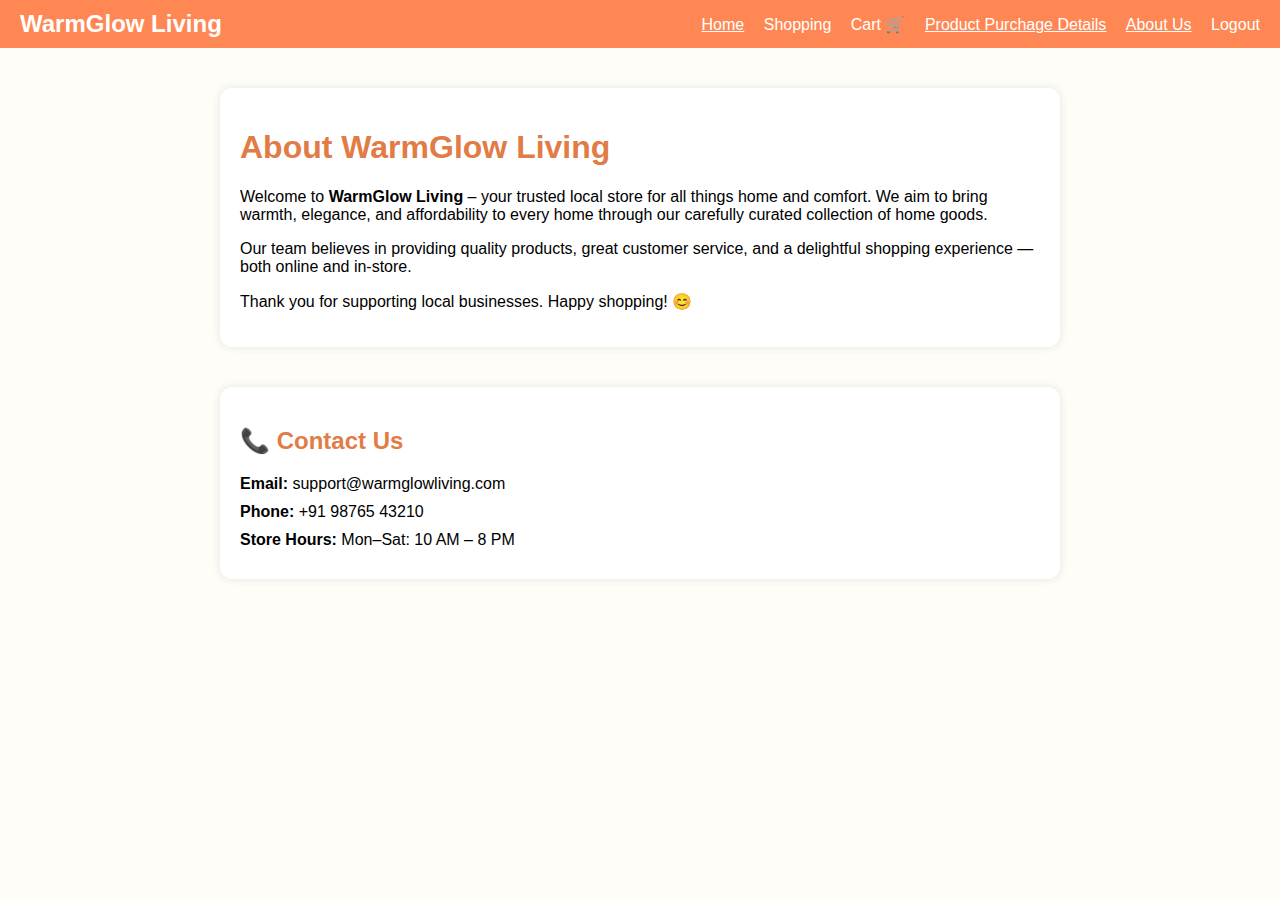
<file: about.html>
<!DOCTYPE html>
<html lang="en">
<head>
  <meta charset="UTF-8" />
  <meta name="viewport" content="width=device-width, initial-scale=1.0"/>
  <title>About Us - WarmGlow Living</title>
  <link rel="stylesheet" href="css/styles.css" />
  <style>
    body {
      font-family: Arial, sans-serif;
      background-color: #fffdf7;
      margin: 0;
      padding: 0;
    }

    .navbar {
      display: flex;
      justify-content: space-between;
      align-items: center;
      background-color: #ff8754;
      padding: 10px 20px;
      color: white;
    }

    .navbar .logo {
      font-weight: bold;
      font-size: 1.5em;
    }

    .navbar nav a {
      color: white;
      margin-left: 15px;
      text-decoration: none;
    }

    .navbar nav a:hover,
    .navbar nav a.active {
      text-decoration: underline;
    }

    .about, .contact-info {
      max-width: 800px;
      margin: 40px auto;
      padding: 20px;
      background: #ffffff;
      border-radius: 12px;
      box-shadow: 0 0 10px rgba(0,0,0,0.1);
    }

    .about h1,
    .contact-info h2 {
      color: #e17c47;
    }

    .contact-info p {
      margin: 10px 0;
    }
  </style>
</head>
<body>

  <!-- Navbar -->
  <header class="navbar">
    <div class="logo">WarmGlow Living</div>
    <nav>
      <a href="home.html" class="active">Home</a>
      <a href="index.html">Shopping</a>
      <a href="cart.html">Cart 🛒</a>
      <a href="purchase-details.html" class="active">Product Purchage Details</a>
      <a href="about.html" class="active">About Us</a>
      <a href="logout.html">Logout</a>
    </nav>
  </header>

  <!-- About Section -->
  <section class="about">
    <h1>About WarmGlow Living</h1>
    <p>
      Welcome to <strong>WarmGlow Living</strong> – your trusted local store for all things home and comfort.
      We aim to bring warmth, elegance, and affordability to every home through our carefully curated collection of home goods.
    </p>
    <p>
      Our team believes in providing quality products, great customer service, and a delightful shopping experience — both online and in-store.
    </p>
    <p>
      Thank you for supporting local businesses. Happy shopping! 😊
    </p>
  </section>

  <!-- Contact Section -->
  <section class="contact-info">
    <h2>📞 Contact Us</h2>
    <p><strong>Email:</strong> support@warmglowliving.com</p>
    <p><strong>Phone:</strong> +91 98765 43210</p>
    <p><strong>Store Hours:</strong> Mon–Sat: 10 AM – 8 PM</p>
  </section>

</body>
</html>
</file>
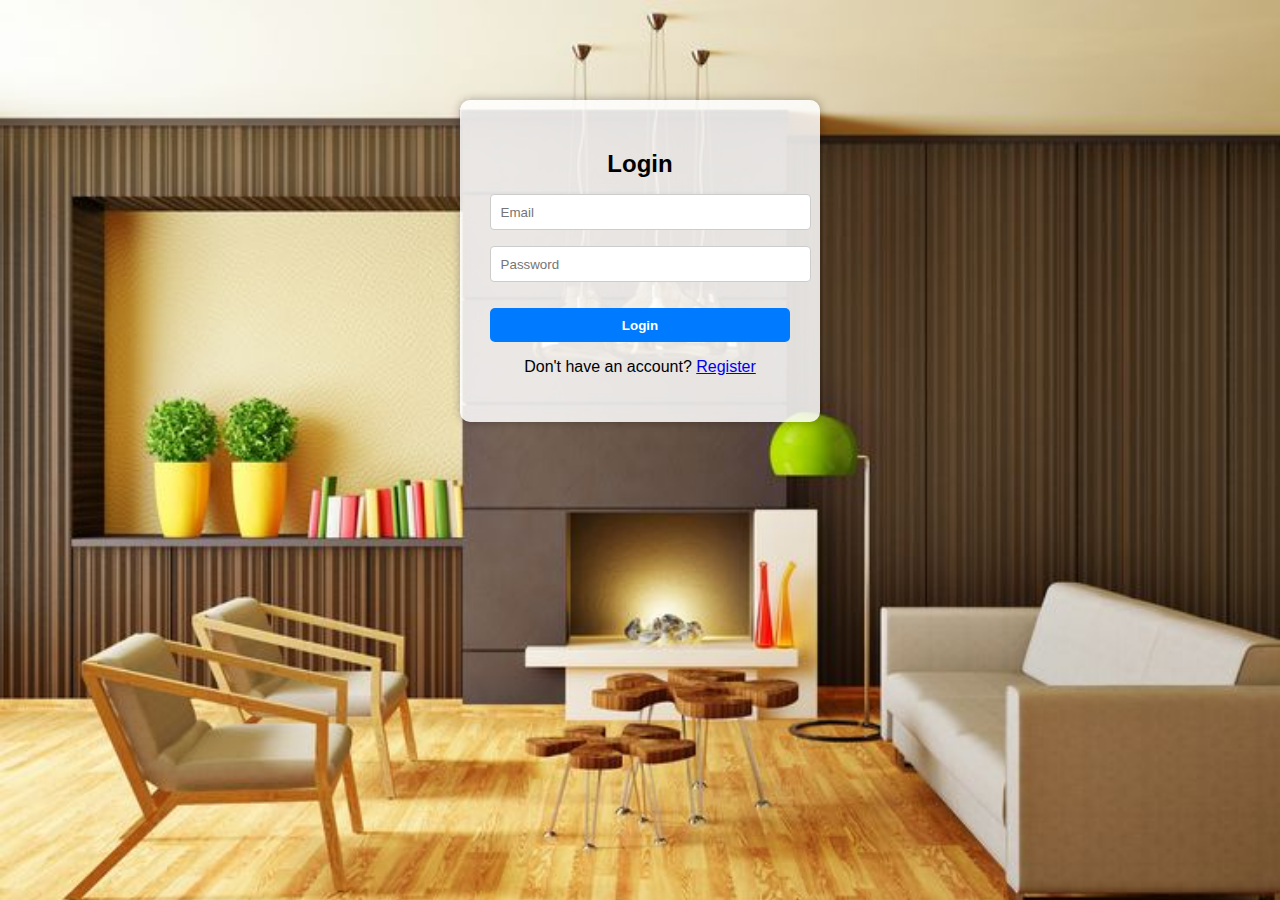
<file: cart.html>
<!DOCTYPE html>
<html lang="en">
<head>
  <meta charset="UTF-8" />
  <title>Cart - WarmGlow Living</title>
  <link rel="stylesheet" href="css/styles.css" />
  <style>
    .modal {
      display: none;
      position: fixed;
      z-index: 1000;
      left: 0;
      top: 0;
      width: 100%;
      height: 100%;
      overflow: auto;
      background-color: rgba(0, 0, 0, 0.5);
    }

    .modal-content {
      background-color: #fff;
      margin: 10% auto;
      padding: 20px;
      border-radius: 12px;
      width: 80%;
      max-width: 500px;
      text-align: center;
      max-height: 90vh;
overflow-y: auto;

    }

    .modal-content img {
      width: 100%;
      height: 180px;
      object-fit: contain;
      margin-bottom: 10px;
    }

    .modal-content input[type="text"] {
      width: 90%;
      padding: 10px;
      margin-top: 10px;
      border-radius: 8px;
      border: 1px solid #ccc;
    }

    .close {
      float: right;
      font-size: 28px;
      cursor: pointer;
    }

    .buy-all-btn {
      background-color: #28a745;
      padding: 10px 20px;
      border: none;
      color: white;
      font-size: 16px;
      cursor: pointer;
      border-radius: 8px;
    }

    .buy-all-btn:hover {
      background-color: #218838;
    }
  </style>
</head>
<body>
  <header class="navbar">
    <div class="logo">WarmGlow Living</div>
    <nav>
      <a href="home.html" class="active">Home</a>
      <a href="index.html">Shopping</a>
      <a href="cart.html">Cart 🛒</a>
      <a href="purchase-details.html" class="active">Product Purchase Details</a>
      <a href="about.html">About Us</a>
      <a href="logout.html">Logout</a>
    </nav>
  </header>

  <section class="product-list" id="cart-items"></section>
  <div class="total-section" id="total">Total: ₹0</div>

  <div style="text-align: center; margin: 20px;">
    <button onclick="buyAllCartItems()" class="buy-all-btn">Buy All Products</button>
  </div>

  <script src="js/products.js"></script>
  <script src="js/cart.js"></script>

  <!-- Buy Modal -->
  <div id="buyModal" class="modal">
    <div class="modal-content">
      <span class="close" onclick="closeModal()">&times;</span>
      <img id="modal-image" src="" alt="" />
      <h3 id="modal-name"></h3>
      <p id="modal-desc"></p>
      <p><strong>Price:</strong> ₹<span id="modal-price"></span></p>
      <label>Delivery Address:</label>
      <input type="text" id="delivery-address" placeholder="Enter your full address" />
      <button onclick="confirmCartBuy()">Confirm Purchase</button>
      <button onclick="window.location.href='purchase-details.html'">Cancel</button>
    </div>
  </div>
</body>
</html>
</file>
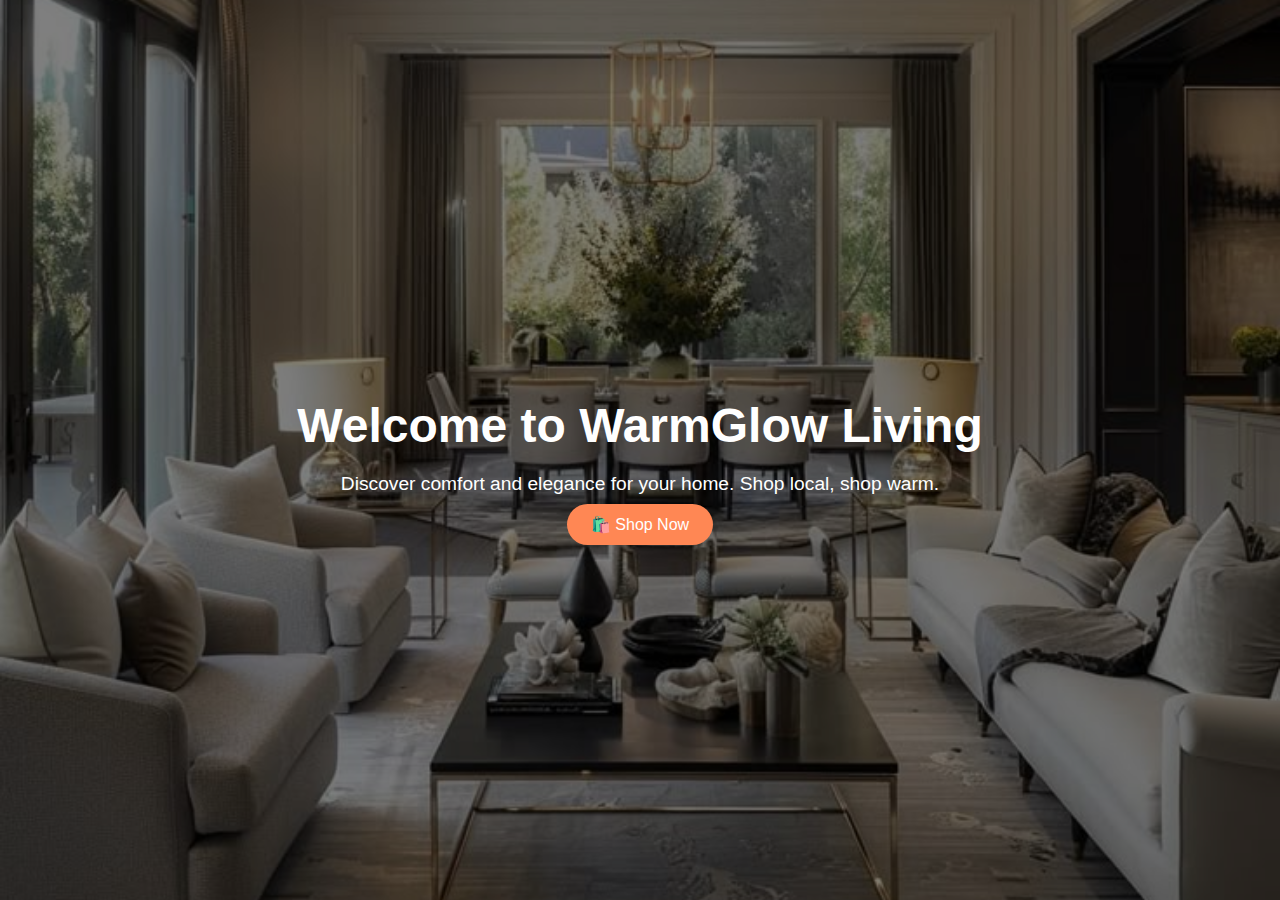
<file: home.html>
<!DOCTYPE html>
<html lang="en">
<head>
  <meta charset="UTF-8" />
  <meta name="viewport" content="width=device-width, initial-scale=1.0"/>
  <title>Welcome to WarmGlow Living</title>
  <link rel="stylesheet" href="css/styles.css" />
  <style>
    body, html {
      height: 100%;
      width: 100%;
      margin: 0;
      font-family: 'Segoe UI', Tahoma, Geneva, Verdana, sans-serif;
    }

    .hero-section {
      background-image: url('assets/home-bg.jpg'); 
      height: 100vh;
      background-size: cover;
      background-position: center;
      color: white;
      text-align: center;
      display: flex;
      flex-direction: column;
      justify-content: center;
      align-items: center;
      position: relative;
    }

    .hero-overlay {
      position: absolute;
      top: 0;
      left: 0;
      height: 100%;
      width: 100%;
      background: rgba(0, 0, 0, 0.5);
      z-index: 1;
    }

    .hero-content {
      z-index: 2;
    }

    .hero-content h1 {
      font-size: 3em;
      margin-bottom: 10px;
    }

    .hero-content p {
      font-size: 1.2em;
      margin-bottom: 20px;
    }

    .hero-content a {
      background-color: #ff8754;
      color: white;
      padding: 12px 24px;
      border-radius: 25px;
      font-size: 1em;
      text-decoration: none;
      transition: background-color 0.3s ease;
    }

    .hero-content a:hover {
      background-color: #e36e3b;
    }

    .navbar {
      position: absolute;
      top: 0;
      left: 0;
      width: 100%;
      padding: 15px 0px;
      display: flex;
      justify-content: space-between;
      align-items: center;
      background: rgba(0, 0, 0, 0.6);
      z-index: 3;
    }

    .navbar .logo {
      color: white;
      font-size: 1.5em;
      font-weight: bold;
    }

    .navbar nav a {
      color: white;
      margin-left: 15px;
      text-decoration: none;
    }

    .navbar nav a:hover {
      text-decoration: underline;
    }
  </style>
</head>
<body>

  <!-- Hero Section -->
  <div class="hero-section">
    <div class="hero-overlay"></div>
    <div class="hero-content">
      <h1>Welcome to WarmGlow Living</h1>
      <p>Discover comfort and elegance for your home. Shop local, shop warm.</p>
      <a href="index.html">🛍️ Shop Now</a>
    </div>
  </div>

</body>
</html>
</file>
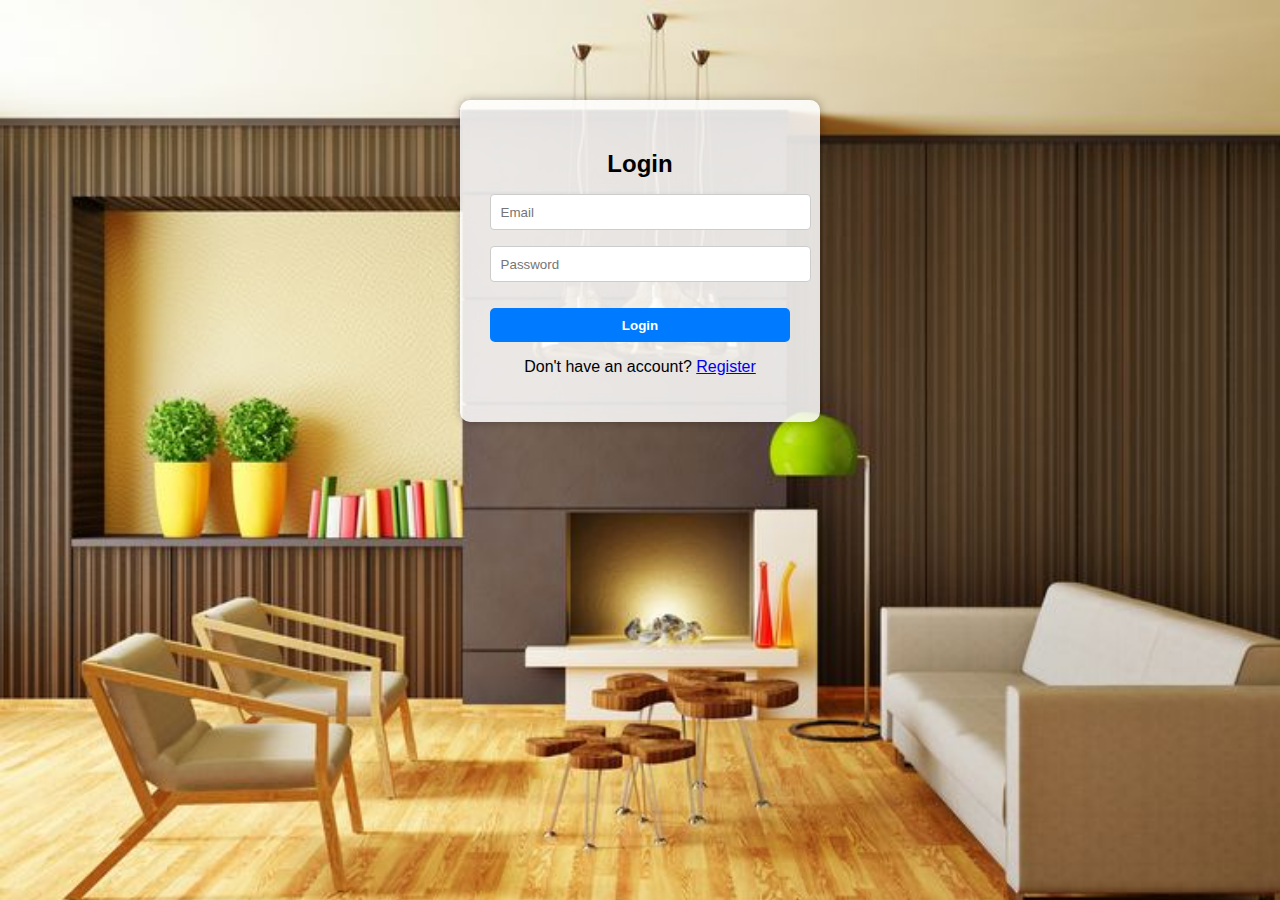
<file: login.html>
<!DOCTYPE html>
<html lang="en">
<head>
  <meta charset="UTF-8" />
  <title>Login - Local Store</title>
  <link rel="stylesheet" href="css/styles.css" />
</head>
<style>
  body {
  background-image: url("assets/login.jpg"); /* Change path if needed */
  background-size: cover; /* Make it fill the screen */
  background-repeat: no-repeat;
  background-position: cover;
  /* margin: 0; */
  font-family: Arial, sans-serif;
}
.auth-container {
  background-color: rgba(255, 255, 255, 0.85);
  padding: 30px;
  border-radius: 10px;
  width: 300px;
  margin: 100px auto;
  box-shadow: 0 0 10px rgba(0, 0, 0, 0.3);
}

</style>
<body>
  <div class="auth-container">
    <h2>Login</h2>
    <form id="loginForm">
      <input type="email" id="email" placeholder="Email" required /><br />
      <input type="password" id="password" placeholder="Password" required /><br />
      <button type="submit">Login</button>
    </form>
    <p>Don't have an account? <a href="register.html">Register</a></p>
  </div>


  <script src="js/login.js"></script>
</body>
</html>
</file>
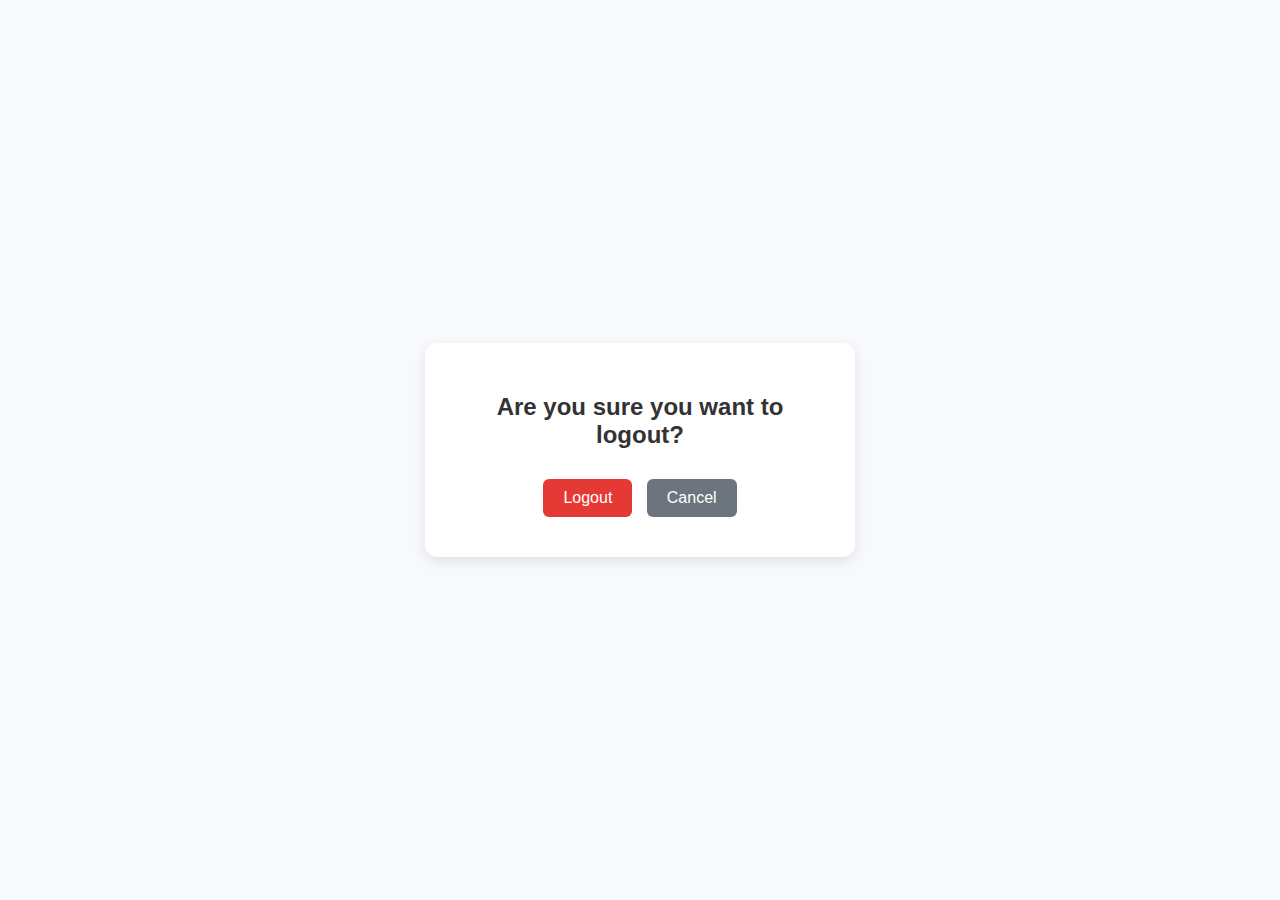
<file: logout.html>
<!DOCTYPE html>
<html lang="en">
<head>
  <meta charset="UTF-8" />
  <meta name="viewport" content="width=device-width, initial-scale=1.0"/>
  <title>Logout</title>
  <style>
    body {
      font-family: 'Segoe UI', Tahoma, Geneva, Verdana, sans-serif;
      background-color: #f7f9fc;
      display: flex;
      justify-content: center;
      align-items: center;
      height: 100vh;
      margin: 0;
    }

    .logout-box {
      background-color: #fff;
      padding: 30px 40px;
      border-radius: 12px;
      box-shadow: 0 4px 12px rgba(0,0,0,0.1);
      text-align: center;
      max-width: 350px;
    }

    .logout-box h2 {
      margin-bottom: 20px;
      color: #333;
    }

    .logout-box button {
      padding: 10px 20px;
      margin: 10px 5px;
      font-size: 16px;
      border: none;
      border-radius: 6px;
      cursor: pointer;
      transition: background-color 0.3s ease;
    }

    .logout-btn {
      background-color: #e53935;
      color: white;
    }

    .logout-btn:hover {
      background-color: #c62828;
    }

    .cancel-btn {
      background-color: #6c757d;
      color: white;
    }

    .cancel-btn:hover {
      background-color: #5a6268;
    }
  </style>
</head>
<body>

  <div class="logout-box">
    <h2>Are you sure you want to logout?</h2>
    <button class="logout-btn" onclick="logout()">Logout</button>
    <button class="cancel-btn" onclick="cancel()">Cancel</button>
  </div>

  <script>
    function logout() {
      // ✅ Only remove login session data, not cart or wishlist
      localStorage.removeItem("user");

      alert("You have been logged out.");
      window.location.href = "login.html"; // Change to home.html if no login page
    }

   
  </script>

</body>
</html>
</file>
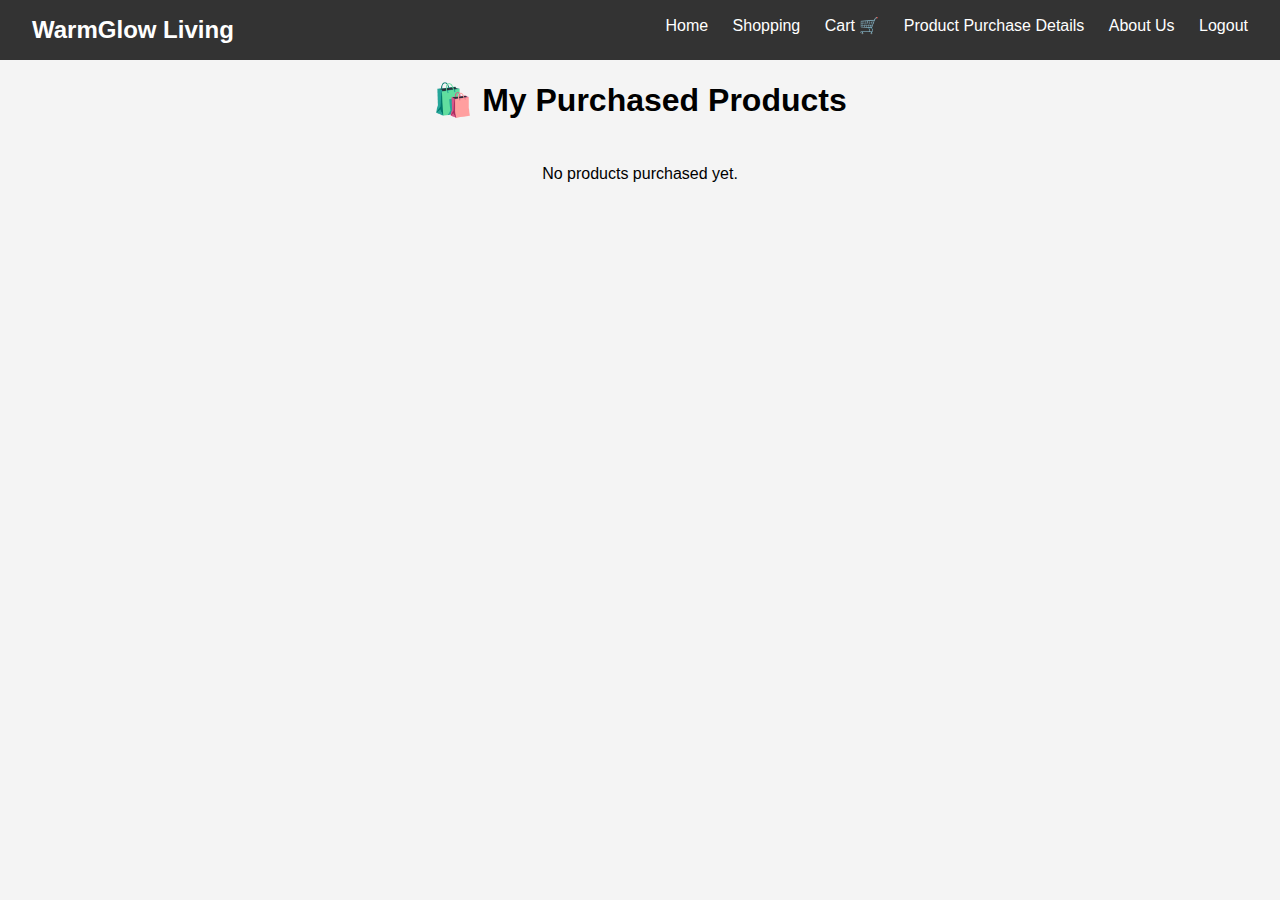
<file: purchase-details.html>
<!DOCTYPE html>
<html lang="en">
<head>
  <meta charset="UTF-8">
  <title>My Purchases - WarmGlow Living</title>
  <style>
    body {
      margin: 0;
      font-family: Arial, sans-serif;
      background: #f4f4f4;
    }

    .navbar {
      background: #333;
      color: #fff;
      padding: 1rem 2rem;
      display: flex;
      justify-content: space-between;
    }

    .navbar a {
      color: white;
      text-decoration: none;
      margin-left: 20px;
    }

    .logo {
      font-size: 1.5rem;
      font-weight: bold;
    }

    h1 {
      text-align: center;
      margin-bottom: 30px;
    }

    .purchase-list {
      display: grid;
      grid-template-columns: repeat(auto-fit, minmax(250px, 1fr));
      gap: 20px;
      padding: 0 20px 40px;
    }

    .product-card {
      background: #fff;
      border-radius: 12px;
      padding: 20px;
      box-shadow: 0 4px 10px rgba(0, 0, 0, 0.1);
      text-align: center;
    }

    .product-card img {
      width: 100%;
      height: 180px;
      object-fit: contain;
      margin-bottom: 10px;
    }

    .product-card h3 {
      font-size: 18px;
      margin-bottom: 8px;
    }

    .product-card p {
      font-size: 14px;
      margin: 4px 0;
    }
  </style>
</head>
<body>
  <header class="navbar">
    <div class="logo">WarmGlow Living</div>
    <nav>
      <a href="home.html" class="active">Home</a>
      <a href="index.html">Shopping</a>
      <a href="cart.html">Cart 🛒</a>
      <a href="purchase-details.html" class="active">Product Purchase Details</a>
      <a href="about.html">About Us</a>
      <a href="logout.html">Logout</a>
    </nav>
  </header>

  <h1>🛍️ My Purchased Products</h1>

  <div class="purchase-list" id="purchaseList">
    <!-- Purchased products will be shown here -->
  </div>

  <script>
    const email = localStorage.getItem("currentUser");
    const purchases = JSON.parse(localStorage.getItem(`purchasedProducts_${email}`)) || [];

    const list = document.getElementById("purchaseList");

    if (purchases.length === 0) {
      list.innerHTML = "<p style='text-align: center;'>No products purchased yet.</p>";
    } else {
      purchases.forEach(product => {
        const div = document.createElement("div");
        div.className = "product-card";
        div.innerHTML = `
          <img src="${product.image}" alt="${product.name}">
          <h3>${product.name}</h3>
          <p>${product.description}</p>
          <p><strong>₹${product.price}</strong></p>
          <p><strong>Delivery Address:</strong> ${product.address || "Not Provided"}</p>
          <p><strong>Purchase Date:</strong> ${product.purchaseDate || "Unknown"}</p>
        `;
        list.appendChild(div);
      });
    }
  </script>

</body>
</html>
</file>
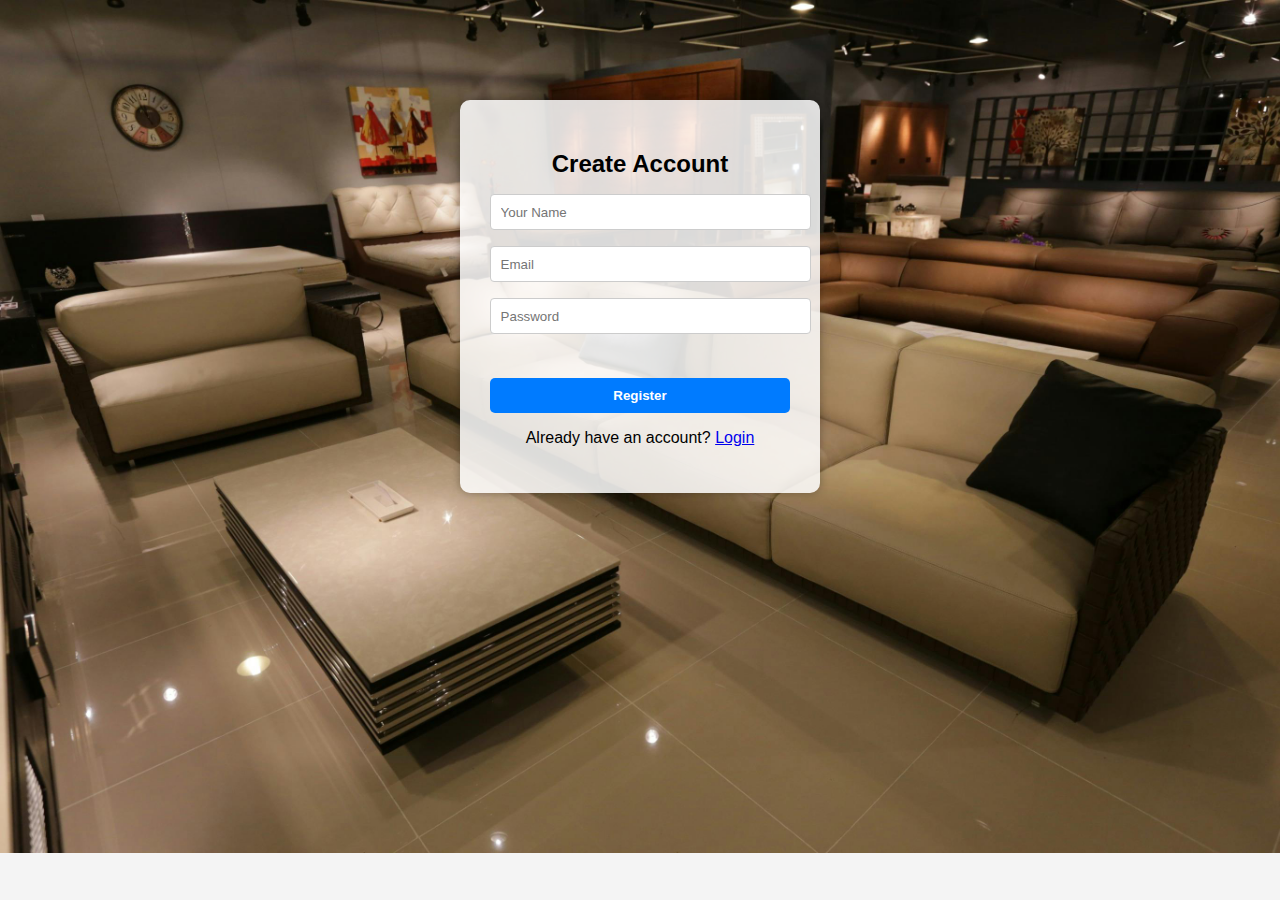
<file: register.html>
<!DOCTYPE html>
<html lang="en">
<head>
  <meta charset="UTF-8" />
  <title>Register - Local Store</title>
  <link rel="stylesheet" href="css/styles.css" />
</head>
<style>
  body {
  background-image: url("assets/register.jpg"); /* Change path if needed */
  background-size: cover; /* Make it fill the screen */
  background-repeat: no-repeat;
  background-position: cover;
  margin: 0;
  font-family: Arial, sans-serif;
}
.auth-container {
  background-color: rgba(255, 255, 255, 0.85);
  padding: 30px;
  border-radius: 10px;
  width: 300px;
  margin: 100px auto;
  box-shadow: 0 0 10px rgba(0, 0, 0, 0.3);
}

</style>
<body>
  <div class="auth-container">
    <h2>Create Account</h2>
    <form id="registerForm">
      <input type="text" id="name" placeholder="Your Name" required /><br />
      <input type="email" id="email" placeholder="Email" required /><br />
      <input type="password" id="password" placeholder="Password" required /><br />
      <button type="submit">Register</button>
    </form>
    <p>Already have an account? <a href="login.html">Login</a></p>
  </div>

  <script src="js/register.js"></script>
</body>
</html>
</file>
<file: css/styles.css>
body {
  margin: 0;
  font-family: Arial, sans-serif;
  background: #f4f4f4;
}

.navbar {
  background: #333;
  color: #fff;
  padding: 1rem 2rem;
  display: flex;
  justify-content: space-between;
}

.navbar a {
  color: white;
  text-decoration: none;
  margin-left: 20px;
}

.logo {
  font-size: 1.5rem;
  font-weight: bold;
  margin-top: auto;
}

.product-list {
  display: grid;
  grid-template-columns: repeat(auto-fit, minmax(250px, 1fr));
  padding: 2rem;
  gap: 2rem;
}

.product-card {
  background: white;
  padding: 1rem;
  border-radius: 10px;
  box-shadow: 0 2px 5px rgba(0,0,0,0.1);
  text-align: center;
}

.product-card img {
  width: 100%;
  height: 180px;
  object-fit: contain;
  border-radius: 6px;
}

.product-card h3 {
  margin: 0.5rem 0;
}

.product-card p {
  font-size: 0.9rem;
  color: #555;
}

button {
  background: #007bff;
  color: white;
  padding: 0.5rem 1rem;
  border: none;
  margin-top: 10px;
  border-radius: 5px;
  cursor: pointer;
}

.total-section {
  text-align: center;
  padding: 1rem;
  font-size: 1.2rem;
  font-weight: bold;
}

.filters {
  display: flex;
  justify-content: center;
  gap: 1rem;
  padding: 1rem;
  background-color: #fff;
}

.filters input, .filters select {
  padding: 0.5rem;
  border: 1px solid #ccc;
  border-radius: 5px;
}

.auth-container {
  max-width: 400px;
  margin: 4rem auto;
  padding: 2rem;
  background: #fff;
  border-radius: 8px;
  box-shadow: 0 2px 8px rgba(0,0,0,0.1);
}

.auth-container h2 {
  text-align: center;
  margin-bottom: 1rem;
}

.auth-container input {
  width: 100%;
  padding: 0.6rem;
  margin-bottom: 1rem;
  border: 1px solid #ccc;
  border-radius: 4px;
}

.auth-container button {
  width: 100%;
  padding: 0.6rem;
  background-color: #007bff;
  border: none;
  color: white;
  font-weight: bold;
  border-radius: 5px;
  cursor: pointer;
}

.auth-container p {
  text-align: center;
  margin-top: 1rem;
}
/* Dropdown Menu Styles */
.dropdown {
  position: relative;
  display: inline-block;
}

.dropbtn {
  background: none;
  border: none;
  color: white;
  font-size: 16px;
  cursor: pointer;
}

.dropdown-content {
  display: none;
  position: absolute;
  background-color: white;
  min-width: 160px;
  box-shadow: 0 2px 8px rgba(0, 0, 0, 0.2);
  z-index: 1;
}

.dropdown-content a {
  color: black;
  padding: 10px 16px;
  text-decoration: none;
  display: block;
}

.dropdown-content a:hover {
  background-color: #f2f2f2;
}

.dropdown:hover .dropdown-content {
  display: block;
}

.dropdown:hover .dropbtn {
  text-decoration: underline;
}
.modal {
  display: none;
  position: fixed;
  z-index: 1000;
  left: 0; top: 0;
  width: 100%; height: 100%;
  background-color: rgba(0, 0, 0, 0.5);
}

.modal-content {
  background-color: #fff;
  margin: 10% auto;
  padding: 20px;
  width: 90%;
  max-width: 400px;
  border-radius: 10px;
  text-align: center;
  position: relative;
  max-height: 100%;
  overflow-y: scroll;
}

.modal-content img {
  max-width: 50%;
  height: 50%;
  border-radius: 8px;
}

.modal-content .close {
  position: absolute;
  top: 10px;
  right: 15px;
  font-size: 24px;
  cursor: pointer;
}
/* Style for welcomeUser text */
#welcomeUser {
  display: inline-block;
  font-size: 18px;
  font-weight: 600;
  color: #5a4634;
  background-color: #f7ede2;
  padding: 8px 16px;
  border-radius: 25px;
  box-shadow: 0 2px 5px rgba(0,0,0,0.1);
   text-align: right;
}
</file>
